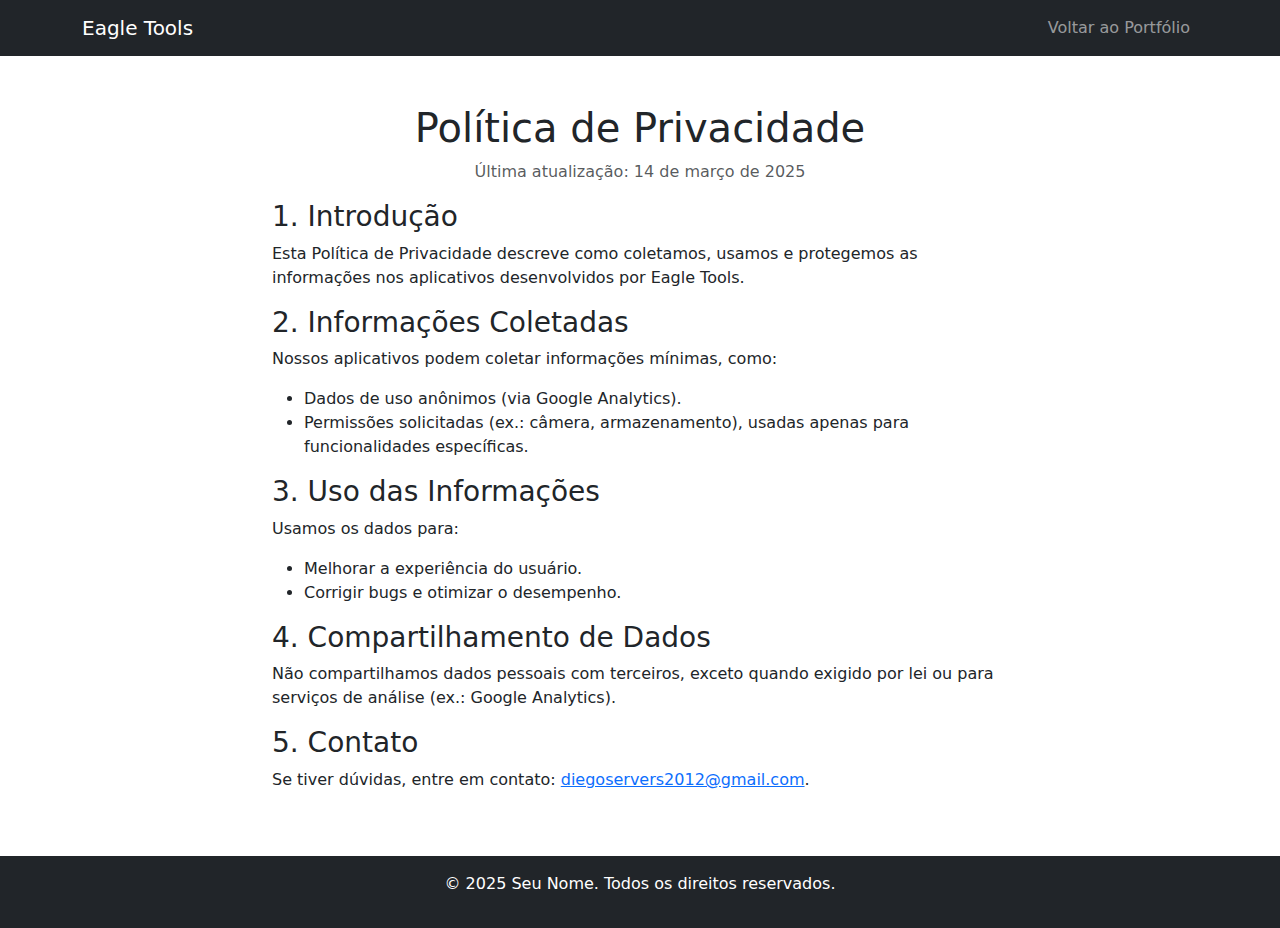
<file: privacy.html>
<!DOCTYPE html>
<html lang="pt-BR">
<head>
    <meta charset="UTF-8">
    <meta name="viewport" content="width=device-width, initial-scale=1.0">
    <title>Política de Privacidade</title>
    <!-- Bootstrap CSS -->
    <link href="https://cdn.jsdelivr.net/npm/bootstrap@5.3.3/dist/css/bootstrap.min.css" rel="stylesheet">
    <!-- Font Awesome -->
    <link href="https://cdnjs.cloudflare.com/ajax/libs/font-awesome/6.5.1/css/all.min.css" rel="stylesheet">
</head>
<body>
    <!-- Navbar -->
    <nav class="navbar navbar-expand-lg navbar-dark bg-dark">
        <div class="container">
            <a class="navbar-brand" href="index.html">Eagle Tools</a>
            <button class="navbar-toggler" type="button" data-bs-toggle="collapse" data-bs-target="#navbarNav">
                <span class="navbar-toggler-icon"></span>
            </button>
            <div class="collapse navbar-collapse" id="navbarNav">
                <ul class="navbar-nav ms-auto">
                    <li class="nav-item">
                        <a class="nav-link" href="index.html">Voltar ao Portfólio</a>
                    </li>
                </ul>
            </div>
        </div>
    </nav>

    <!-- Conteúdo da Política -->
    <div class="container my-5">
        <h1 class="text-center">Política de Privacidade</h1>
        <p class="text-muted text-center">Última atualização: 14 de março de 2025</p>

        <div class="row justify-content-center">
            <div class="col-md-8">
                <h3>1. Introdução</h3>
                <p>Esta Política de Privacidade descreve como coletamos, usamos e protegemos as informações nos aplicativos desenvolvidos por Eagle Tools.</p>

                <h3>2. Informações Coletadas</h3>
                <p>Nossos aplicativos podem coletar informações mínimas, como:</p>
                <ul>
                    <li>Dados de uso anônimos (via Google Analytics).</li>
                    <li>Permissões solicitadas (ex.: câmera, armazenamento), usadas apenas para funcionalidades específicas.</li>
                </ul>

                <h3>3. Uso das Informações</h3>
                <p>Usamos os dados para:</p>
                <ul>
                    <li>Melhorar a experiência do usuário.</li>
                    <li>Corrigir bugs e otimizar o desempenho.</li>
                </ul>

                <h3>4. Compartilhamento de Dados</h3>
                <p>Não compartilhamos dados pessoais com terceiros, exceto quando exigido por lei ou para serviços de análise (ex.: Google Analytics).</p>

                <h3>5. Contato</h3>
                <p>Se tiver dúvidas, entre em contato: <a href="mailto:diegoservers2012@gmail.com">diegoservers2012@gmail.com</a>.</p>
            </div>
        </div>
    </div>

    <!-- Footer -->
    <footer class="bg-dark text-white text-center py-3">
        <p>&copy; 2025 Seu Nome. Todos os direitos reservados.</p>
    </footer>

    <!-- Bootstrap JS -->
    <script src="https://cdn.jsdelivr.net/npm/bootstrap@5.3.3/dist/js/bootstrap.bundle.min.js"></script>
</body>
</html>
</file>
